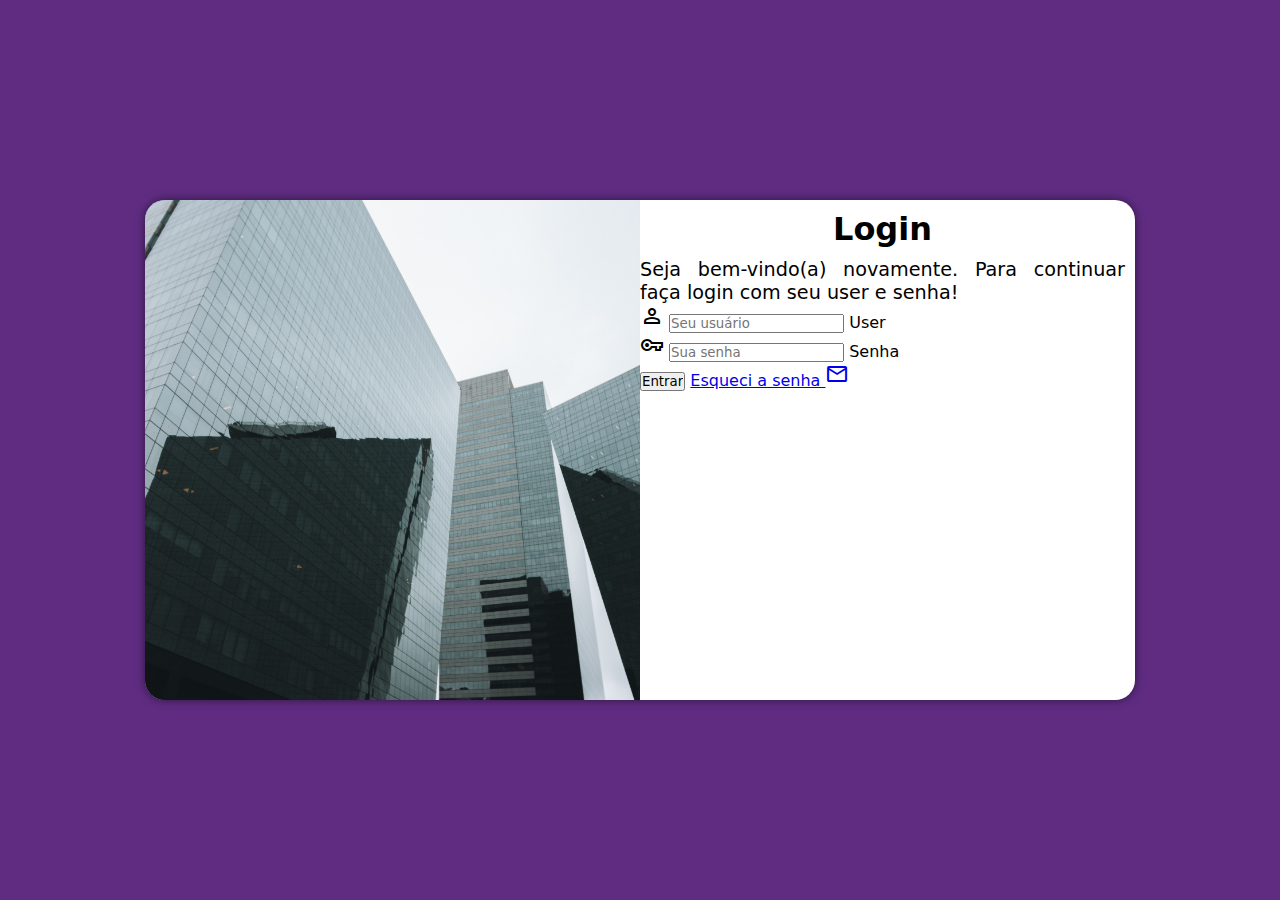
<file: index.html>
<!DOCTYPE html>
<html lang="pt-BR">
<head>
    <meta charset="UTF-8">
    <meta http-equiv="X-UA-Compatible" content="IE=edge">
    <meta name="viewport" content="width=device-width, initial-scale=1.0">
    <title>Login</title>
    <link rel="stylesheet" href="https://fonts.googleapis.com/css2?family=Material+Symbols+Outlined:opsz,wght,FILL,GRAD@20..48,100..700,0..1,-50..200" />
    <link rel="stylesheet" href="estilos/style.css">
    <link rel="stylesheet" href="estilos/media-query.css">
</head>
<body>
    <main>
        <section id="login">
            <div id="imagem">
                
            </div>
            <div id="formulario">
                <h1>Login</h1>
                <p>Seja bem-vindo(a) novamente. Para continuar faça login com seu user e senha!</p>
                <form action="login.php" method="post" autocomplete="off">
                    <div class="campo">
                        <span class="material-symbols-outlined">
                            person
                            </span>
                        <input type="email" name="usuario" required id="iuser" minlength="5" maxlength="20" placeholder="Seu usuário">
                        <label for="iuser">User</label>
                    </div>
                    <div class="campo">
                        <span class="material-symbols-outlined">
                            vpn_key
                            </span>
                        <input type="password" name="senha" id="ipass" required min="5" placeholder="Sua senha">
                        <label for="ipass">Senha</label>
                    </div>
                    <input type="submit" value="Entrar">
                    <a href="esqueci.html">
                        Esqueci a senha <span class="material-symbols-outlined">mail</span>
                    </a>
                </form>
            </div>
        </section>
    </main>
</body>
</html>
</file>
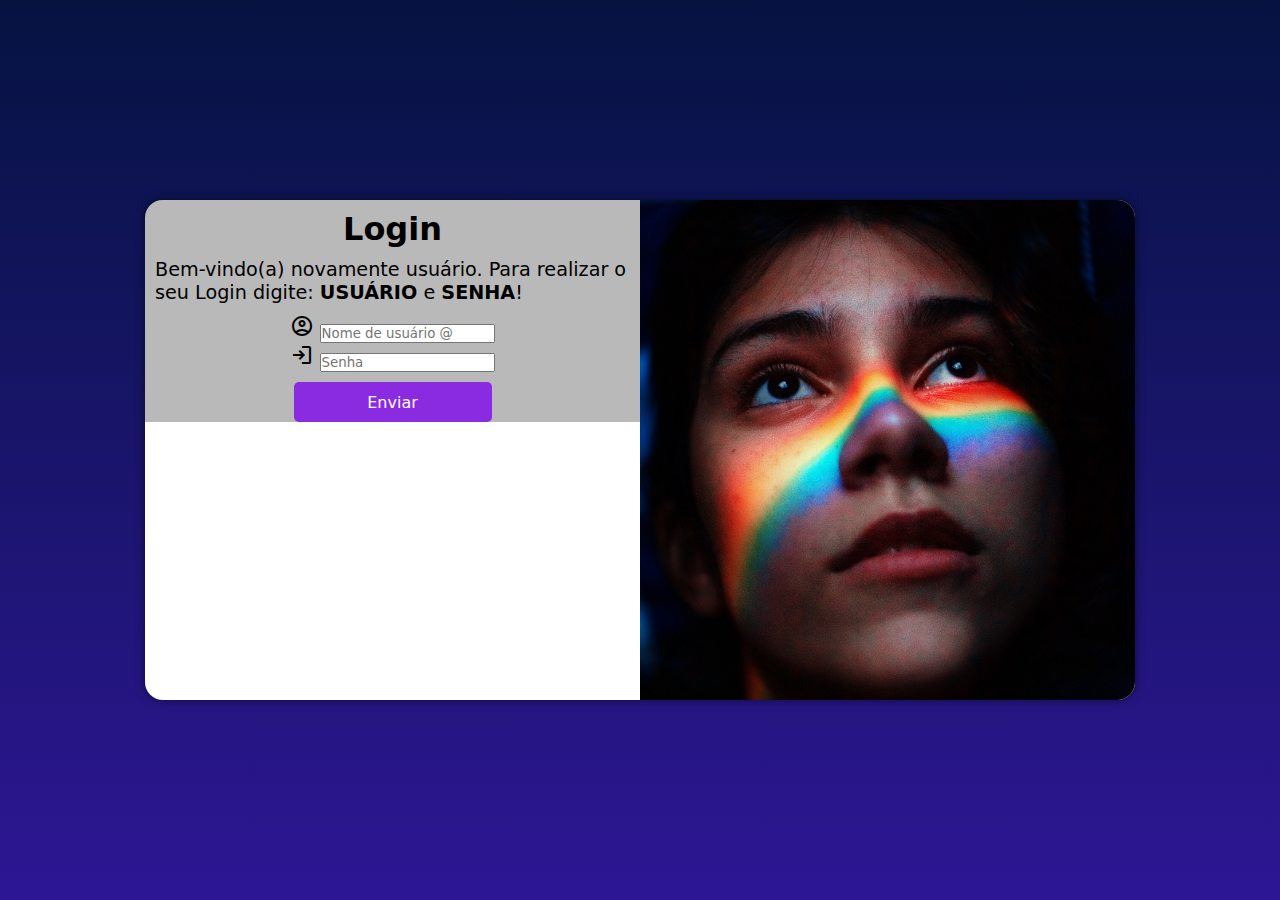
<file: training/index.html>
<!DOCTYPE html>
<html lang="pt-BR">
<head>
    <meta charset="UTF-8">
    <meta http-equiv="X-UA-Compatible" content="IE=edge">
    <meta name="viewport" content="width=device-width, initial-scale=1.0">
    <title>Form Template</title>
    <link rel="stylesheet" href="https://fonts.googleapis.com/css2?family=Material+Symbols+Outlined:opsz,wght,FILL,GRAD@20..48,100..700,0..1,-50..200" />
    <link rel="stylesheet" href="estilos/style.css">
    <link rel="stylesheet" href="estilos/media-query.css">
</head>
<body>
    <main>
        <section id="login">
            <div id="imagem">
                
            </div>
            <div id="formulario">
                <h1>Login</h1>
                <p>Bem-vindo(a) novamente usuário. Para realizar o seu Login digite: <strong>USUÁRIO</strong> e <strong>SENHA</strong>!</p>
            </div>
            <div class="campo">
            <form action="../login.php" method="post" autocomplete="off">
                
                    <span class="material-symbols-outlined">
                        account_circle
                        </span>
                    <input type="email" name="usuario" id="ilogin" required placeholder="Nome de usuário @" minlength="5" maxlength="20">
                    <label for="ilogin"></label>
                </div>
                <div class="campo">
                    <span class="material-symbols-outlined">
                        login
                        </span>
                    <input type="password" name="senha" id="isenha" required placeholder="Senha">
                    <input type="submit" value="Enviar"> 
                </div>

            </form>

        </section>
    </main>
</body>
</html>
</file>
<file: estilos/style.css>
@charset "UTF-8";

/* =============
    Guia cores:
    Verde: #49a09d
    Roxo: #5f2c82
    ============ */

    * {
        font-family: system-ui, -apple-system, BlinkMacSystemFont, 'Segoe UI', Roboto, Oxygen, Ubuntu, Cantarell, 'Open Sans', 'Helvetica Neue', sans-serif;
        padding: 0px;
        margin: 0px;
        box-sizing: border-box;
    }

    body,html {
        background-color: #5f2c82;
        height: 100vh;
        width: 100vw;
    }

    main {
        position: relative;
        height: 100vh;
        width: 100vw;
    }

    #login {
        position: absolute;
        top: 50%;
        left: 50%;

        transform: translate(-50%, -50%);
        overflow: hidden;

        background-color: white;
        width: 250px;
        height: 500px;
        border-radius: 20px;
        box-shadow: 0px 0px 10px rgba(0, 0, 0, 0.521);

        transition: width 0.2s, height 0.2s;
        transition-timing-function: ease;
    }

    #login > #imagem {
        display: block;
        background: #5f2c82 url(../imagens/pexels-vinícius-estevão-2896034.jpg);
        background-size: cover;
        height: 200px;
        background-repeat: no-repeat;
        background-position: left bottom;
    }

    #login > #formulario {
        display: block;
        padding: 10px;
    }

    #formulario > h1 {
        text-align: center;
        margin-bottom: 10px;
    }

    #formulario > p {
        font-size: 0.8em;
    }
</file>
<file: estilos/media-query.css>
@charset "UTF-8";

@media screen and (min-width: 768px) and (max-width: 992px) {
    #login {
        width: 80vw;
    }

    #login > #imagem {
        float: left;
        width: 30%;
        height: 100%;
    }

    #login > #formulario {
        float: right;
        width: 70%;
    }


}

@media screen and (min-width: 992px) {
    #login {
        width: 990px;
    }

    #login > #imagem {
        float: left;
        width: 50%;
        height: 100%;
    }

    #login > formulario {
        float: right;
        width: 50%;
    }

    #formulario > h1 {
        font-size: 2em;
    }

    #formulario > p {
        text-align: justify;
        font-size: 1.2em;
    }
}
</file>
<file: training/estilos/style.css>
@charset "UTF-8";

* {
    font-family: system-ui, -apple-system, BlinkMacSystemFont, 'Segoe UI', Roboto, Oxygen, Ubuntu, Cantarell, 'Open Sans', 'Helvetica Neue', sans-serif;
    margin: 0px;
    padding: 0px;
    box-sizing: border-box;
}

html,body {
    background-color: rgba(20, 8, 122, 0.753);
    width: 100vw;
    height: 100vh;
}

main {
    position: relative;
    width: 100vw;
    height: 100vh;
}

#login {
    position: absolute;
    background-color: white;
    top: 50%;
    left: 50%;
    transform: translate(-50%, -50%);
    overflow: hidden;

    width: 250px;
    height: 500px;
    border-radius: 18px;
    box-shadow: 0px 0px 10px rgba(0, 0, 0, 0.527);
    transition: width 0.3s, height 0.3s;
}

#imagem {
    display: block;
    background-image: url(../imagens/pexels-barcelosfotos-2859616.jpg);
    background-size: cover;
    background-repeat: no-repeat;
    background-position: center center;
    height: 200px;
}

#formulario {
    display: block;
    padding: 10px;
}

#formulario h1 {
    text-align: center;
    text-align: center;
    margin-bottom: 10px;
}

#formulario p {
    font-size: 0.8em;
}

.campo > input[type=submit] {
    display: block;
    font-size: 1em;
    margin-top: 10px;
    width: 20%;
    height: 40px;
    margin: auto;
    text-align: center;
    margin-top: 10px;
    background-color: blueviolet;
    color: white;
    border: none;
    border-radius: 5px;
}

form > input[type=submit]:hover {
    background-color: rgb(133, 49, 133);
}

.campo {
    display: block;
    width: 100%;
    top: 5px;
    left: 5px;
    margin: auto;
    text-align: center;
    background-color: rgba(75, 74, 74, 0.384);
}

.rdp {
    display: block;
    font-family: Arial, Helvetica, sans-serif;
    background-color: black;
    color: white;
    font-weight: bolder;
    text-align: center;
}
</file>
<file: training/estilos/media-query.css>
@charset "UTF-8";

@media screen and (min-width: 768px) and (max-width: 992px) {

    body {
        background-image: linear-gradient(to top, rgb(45, 22, 148), rgb(5, 19, 65));
    }

    #login {
        width: 90vw;
    }
    #login >  #imagem {
        float: left;
        width: 30%;
        height: 100%;
    }

    #formulario {
        float: right;
        width: 70%;
    }

}

@media screen and (min-width: 992px) {

    body {
        background-image: linear-gradient(to top, rgb(45, 22, 148), rgb(5, 19, 65));
    }

    #login {
        width: 990px;
    }

    #imagem {
        float: right;
        width: 50%;
        height: 100%;
    }

    

    #formulario {
        float: left;
        width: 50%;
    }

    #formulario > h1 {
        font-size: 2em;
    }

    #formulario > p {
        font-size: 1.2em;
    }

    .formulario {
        display: block;
        margin: auto;
    }
    

}
</file>
